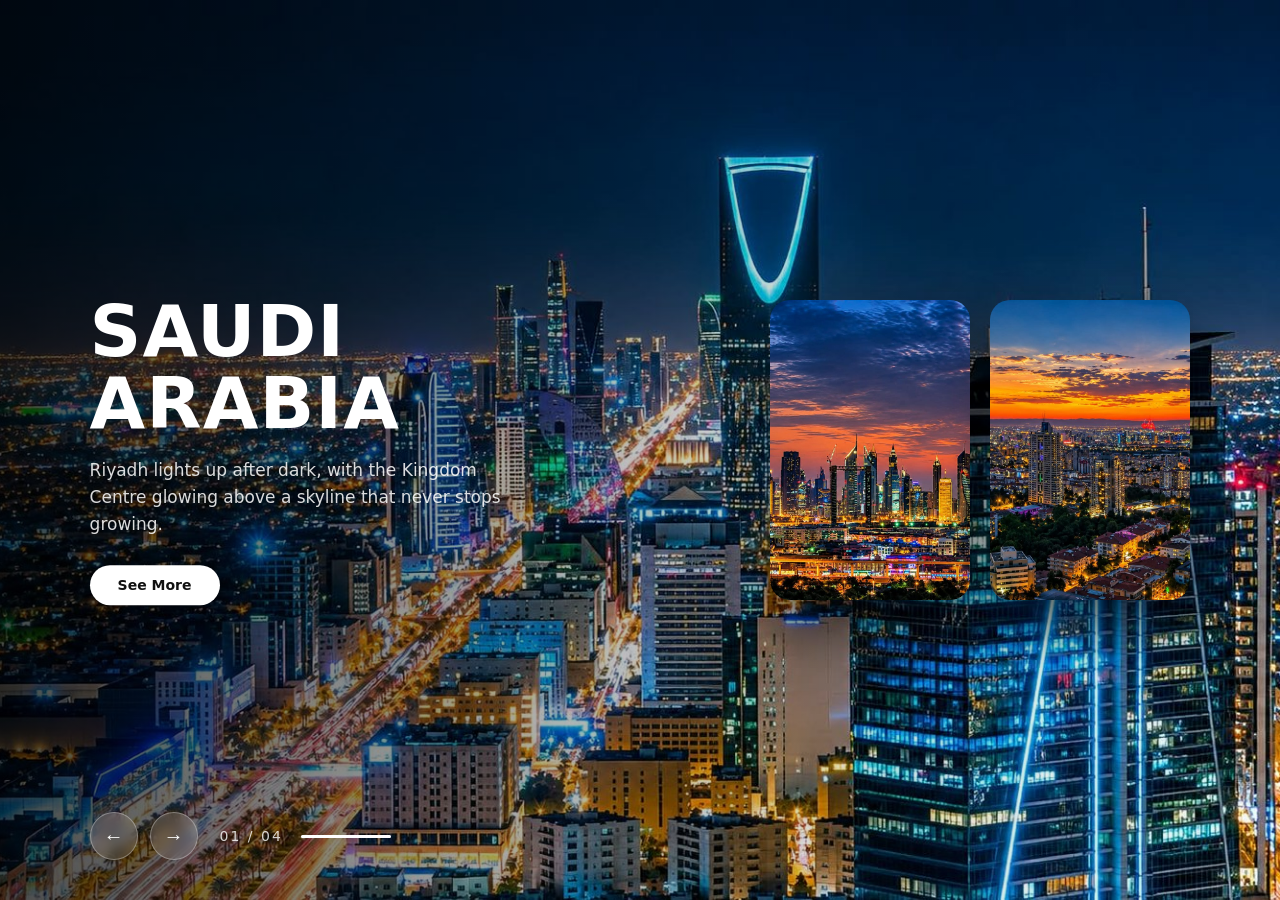
<file: index.html>
<!DOCTYPE html>
<html lang="en">
<head>
  <meta charset="UTF-8">
  <meta name="viewport" content="width=device-width, initial-scale=1, viewport-fit=cover">
  <title>Cities After Dark</title>
  <link rel="stylesheet" href="style.css">
</head>
<body>

  <div class="slide">
    <div class="item" data-index="4" style="background-image: url('pakistan.jpg')">
      <div class="content">
        <div class="name">Pakistan</div>
        <div class="des">Wide roads, tall towers and green belts, a city that keeps glowing long after the sun goes down.</div>
        <button>See More</button>
      </div>
    </div>

    <div class="item" data-index="1" style="background-image: url('saudi.jpg')">
      <div class="content">
        <div class="name">Saudi Arabia</div>
        <div class="des">Riyadh lights up after dark, with the Kingdom Centre glowing above a skyline that never stops growing.</div>
        <button>See More</button>
      </div>
    </div>
    <div class="item" data-index="2" style="background-image: url('dubai.jpg')">
      <div class="content">
        <div class="name">Dubai</div>
        <div class="des">Desert sunsets, record-breaking towers and a skyline that looks different every single evening.</div>
        <button>See More</button>
      </div>
    </div>

    <div class="item" data-index="3" style="background-image: url('turkey.jpg')">
      <div class="content">
        <div class="name">Turkey</div>
        <div class="des">The sky burns orange over red rooftops, where old neighbourhoods meet modern high-rises.</div>
        <button>See More</button>
      </div>
    </div>

  </div>

  <div class="controls">
    <button class="nav prev" aria-label="Previous">&#8592;</button>
    <button class="nav next" aria-label="Next">&#8594;</button>
    <span class="counter">01 / 04</span>
    <span class="bar"><i></i></span>
  </div>

  <script src="script.js"></script>
</body>
</html>
</file>
<file: style.css>
* {
  margin: 0;
  padding: 0;
  box-sizing: border-box;
}

:root {
  --pad: 7vw;
  --gap: 20px;
  --card-w: 200px;
  --card-h: 300px;
  --card-top: 50%;
  --card-ty: -50%;
}

body {
  height: 100vh;
  height: 100dvh;
  background: #0b0d12;
  font-family: "Segoe UI", system-ui, -apple-system, Roboto, sans-serif;
  color: #fff;
  overflow: hidden;
}

.slide {
  position: relative;
  width: 100%;
  height: 100%;
}

.item {
  position: absolute;
  top: var(--card-top);
  left: calc(100% - 2 * var(--card-w) - var(--gap) - var(--pad));
  width: var(--card-w);
  height: var(--card-h);
  transform: translate(0, var(--card-ty));
  border-radius: 20px;
  background-size: cover;
  background-position: center;
  box-shadow: 0 30px 50px rgba(0, 0, 0, 0.55);
  cursor: pointer;
  transition: 0.6s cubic-bezier(0.4, 0, 0.2, 1);
}
 
.item::before {
  content: "";
  position: absolute;
  inset: 0;
  border-radius: inherit;
  background: linear-gradient(90deg, rgba(0, 0, 0, 0.7), rgba(0, 0, 0, 0.15) 60%, transparent);
  opacity: 0;
  transition: opacity 0.6s;
}

.item:nth-child(1),
.item:nth-child(2) {
  top: 0;
  left: 0;
  width: 100%;
  height: 100%;
  transform: none;
  border-radius: 0;
  box-shadow: none;
  cursor: default;
}

.item:nth-child(2)::before {
  opacity: 1;
}

.item:nth-child(3) {
  left: calc(100% - 2 * var(--card-w) - var(--gap) - var(--pad));
}

.item:nth-child(4) {
  left: calc(100% - var(--card-w) - var(--pad));
}

.item:nth-child(n + 5) {
  left: calc(100% - var(--card-w) - var(--pad));
  opacity: 0;
  pointer-events: none;
}

/* text */
.content {
  position: absolute;
  top: 50%;
  left: var(--pad);
  width: min(430px, 80vw);
  transform: translate(0, -50%);
  display: none;
}

.item:nth-child(2) .content {
  display: block;
}

.name {
  font-size: clamp(38px, 7vw, 72px);
  font-weight: 800;
  line-height: 1;
  text-transform: uppercase;
  letter-spacing: 1px;
  animation: rise 0.9s ease-out 0.45s backwards;
}

.des {
  margin: 18px 0 26px;
  font-size: clamp(14px, 1.6vw, 17px);
  line-height: 1.6;
  color: rgba(255, 255, 255, 0.85);
  animation: rise 0.9s ease-out 0.6s backwards;
}

.content button {
  padding: 12px 28px;
  font: inherit;
  font-size: 14px;
  font-weight: 600;
  color: #111;
  background: #fff;
  border: none;
  border-radius: 999px;
  cursor: pointer;
  animation: rise 0.9s ease-out 0.75s backwards;
  transition: transform 0.2s, background 0.2s;
}

.content button:hover {
  background: #ffd36b;
  transform: translateY(-2px);
}

@keyframes rise {
  from {
    opacity: 0;
    transform: translateY(40px);
    filter: blur(14px);
  }
}
.controls {
  position: absolute;
  left: var(--pad);
  bottom: 40px;
  display: flex;
  align-items: center;
  gap: 12px;
}

.nav {
  width: 48px;
  height: 48px;
  font-size: 20px;
  color: #fff;
  background: rgba(255, 255, 255, 0.14);
  border: 1px solid rgba(255, 255, 255, 0.3);
  border-radius: 50%;
  -webkit-backdrop-filter: blur(6px);
  backdrop-filter: blur(6px);
  cursor: pointer;
  transition: background 0.2s, transform 0.2s;
}

.nav:hover {
  background: rgba(255, 255, 255, 0.3);
  transform: scale(1.08);
}

.bar {
  position: relative;
  width: 90px;
  height: 3px;
  margin-left: 6px;
  border-radius: 3px;
  overflow: hidden;
  background: rgba(255, 255, 255, 0.25);
}

.bar i {
  position: absolute;
  inset: 0;
  background: #fff;
  transform: scaleX(0);
  transform-origin: left;
}

.bar.run i {
  animation: fill 6s linear forwards;
}

@keyframes fill {
  to { transform: scaleX(1); }
}

.counter {
  margin-left: 10px;
  font-size: 14px;
  letter-spacing: 2px;
  color: rgba(255, 255, 255, 0.8);
}
 
@media (max-width: 700px) {
  :root {
    --pad: 20px;
    --gap: 12px;
    --card-w: 94px;
    --card-h: 136px;
    --card-top: calc(100% - 136px - 40px);
    --card-ty: 0px;
  }

  .content {
    top: 40%;
  }

  .controls {
    bottom: 56px;
  }

  .nav {
    width: 44px;
    height: 44px;
  }
}
</file>
